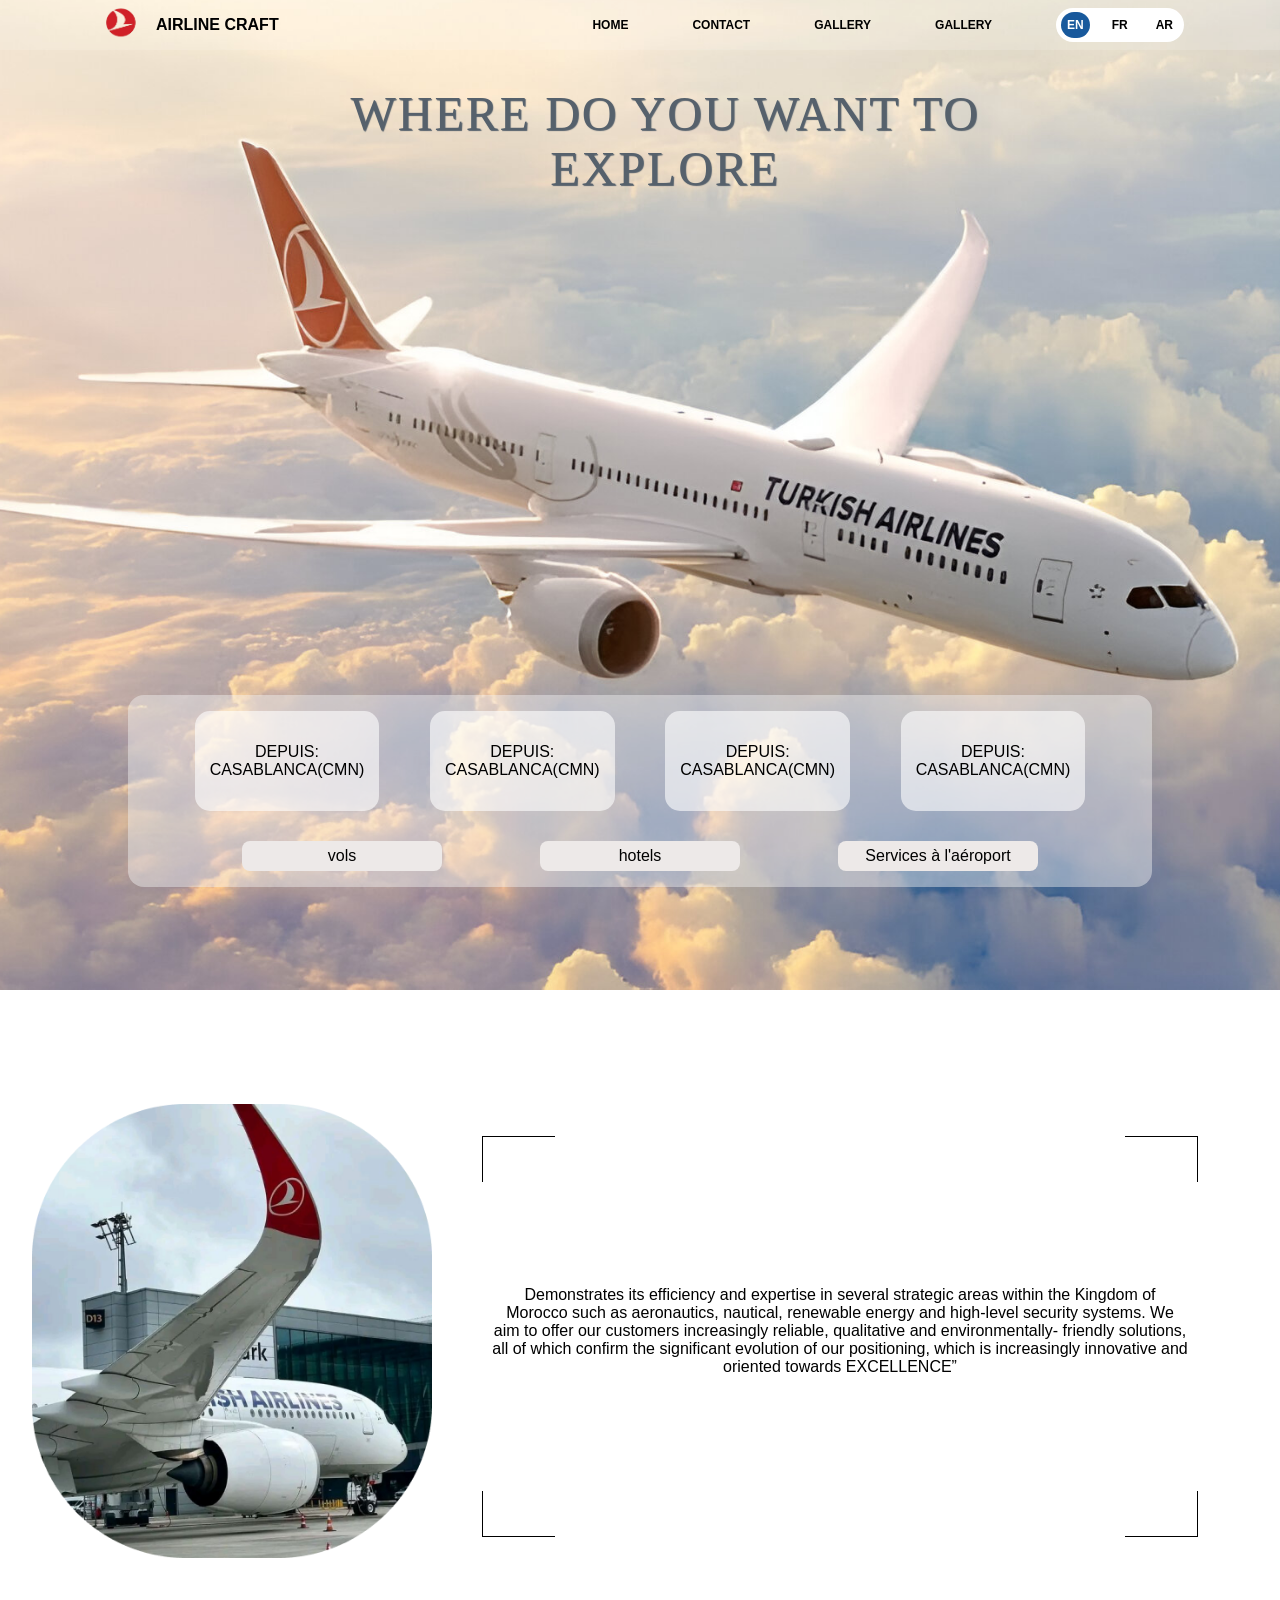
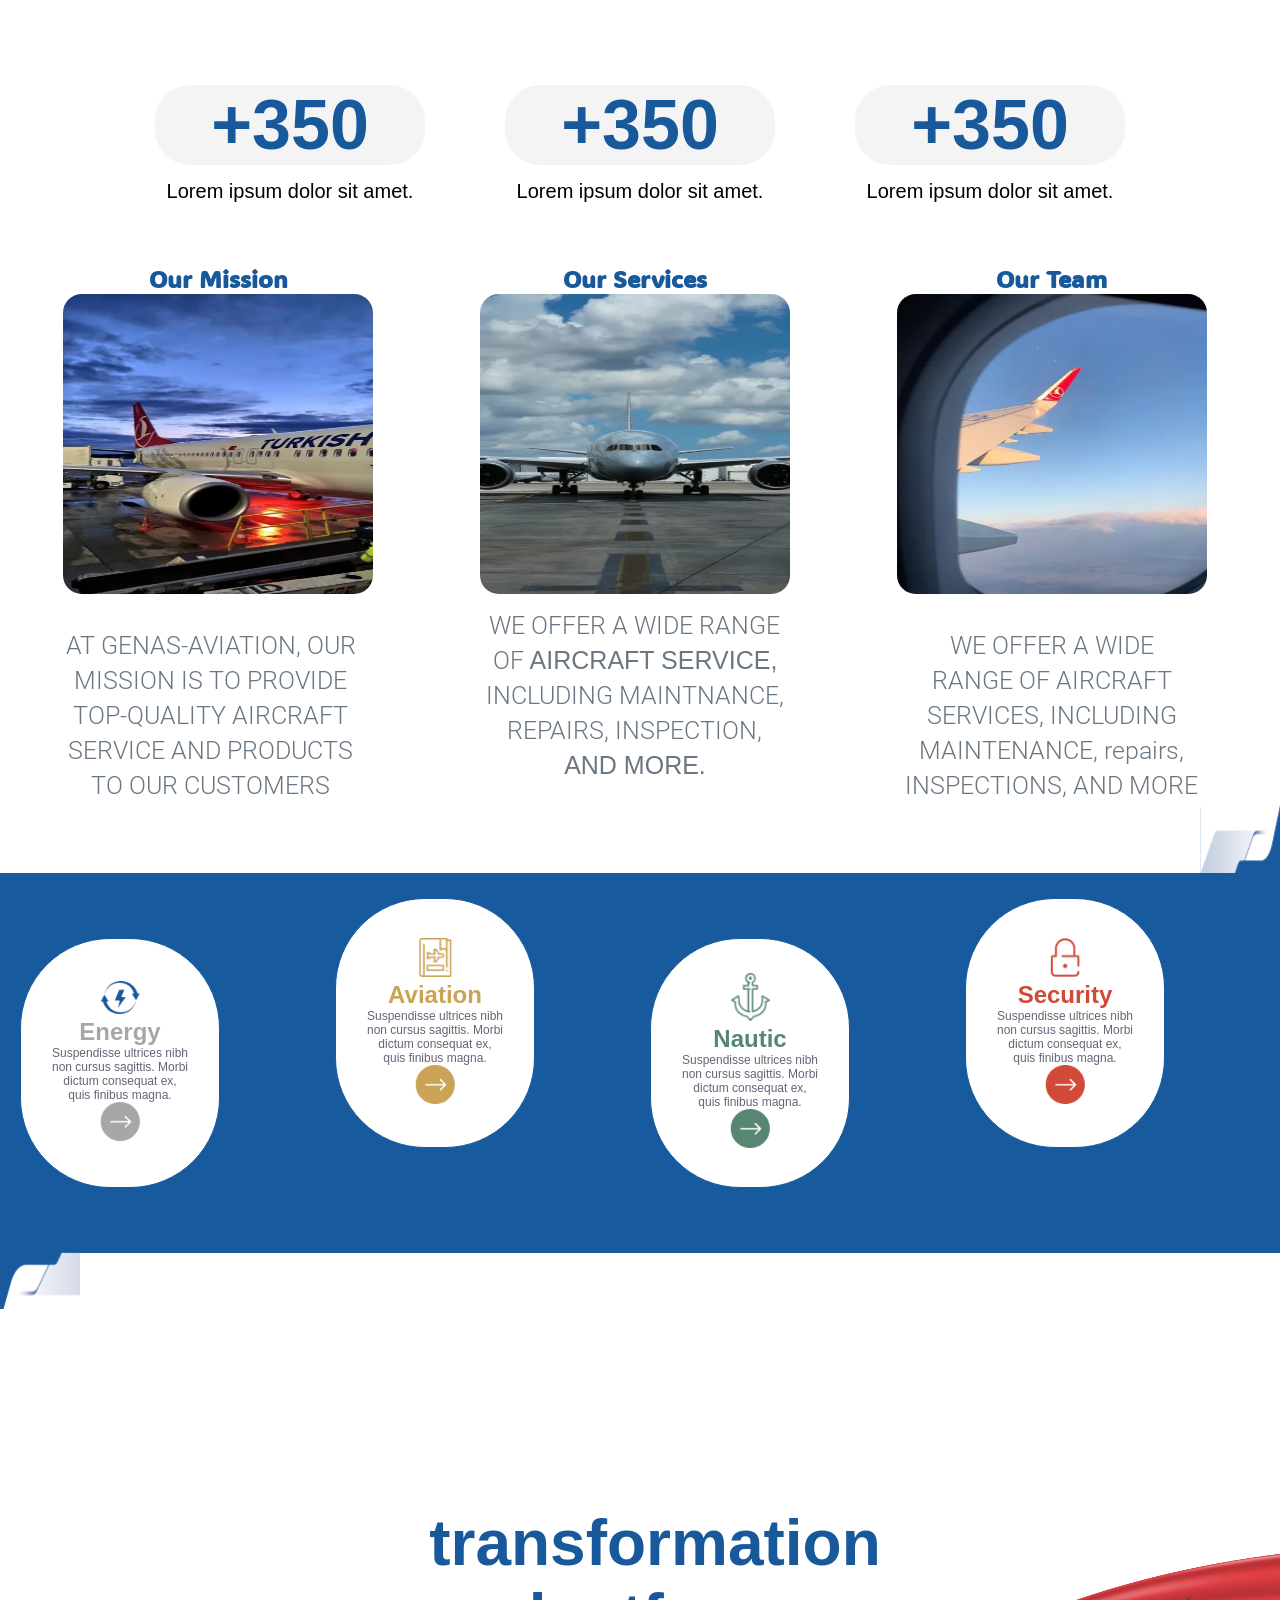
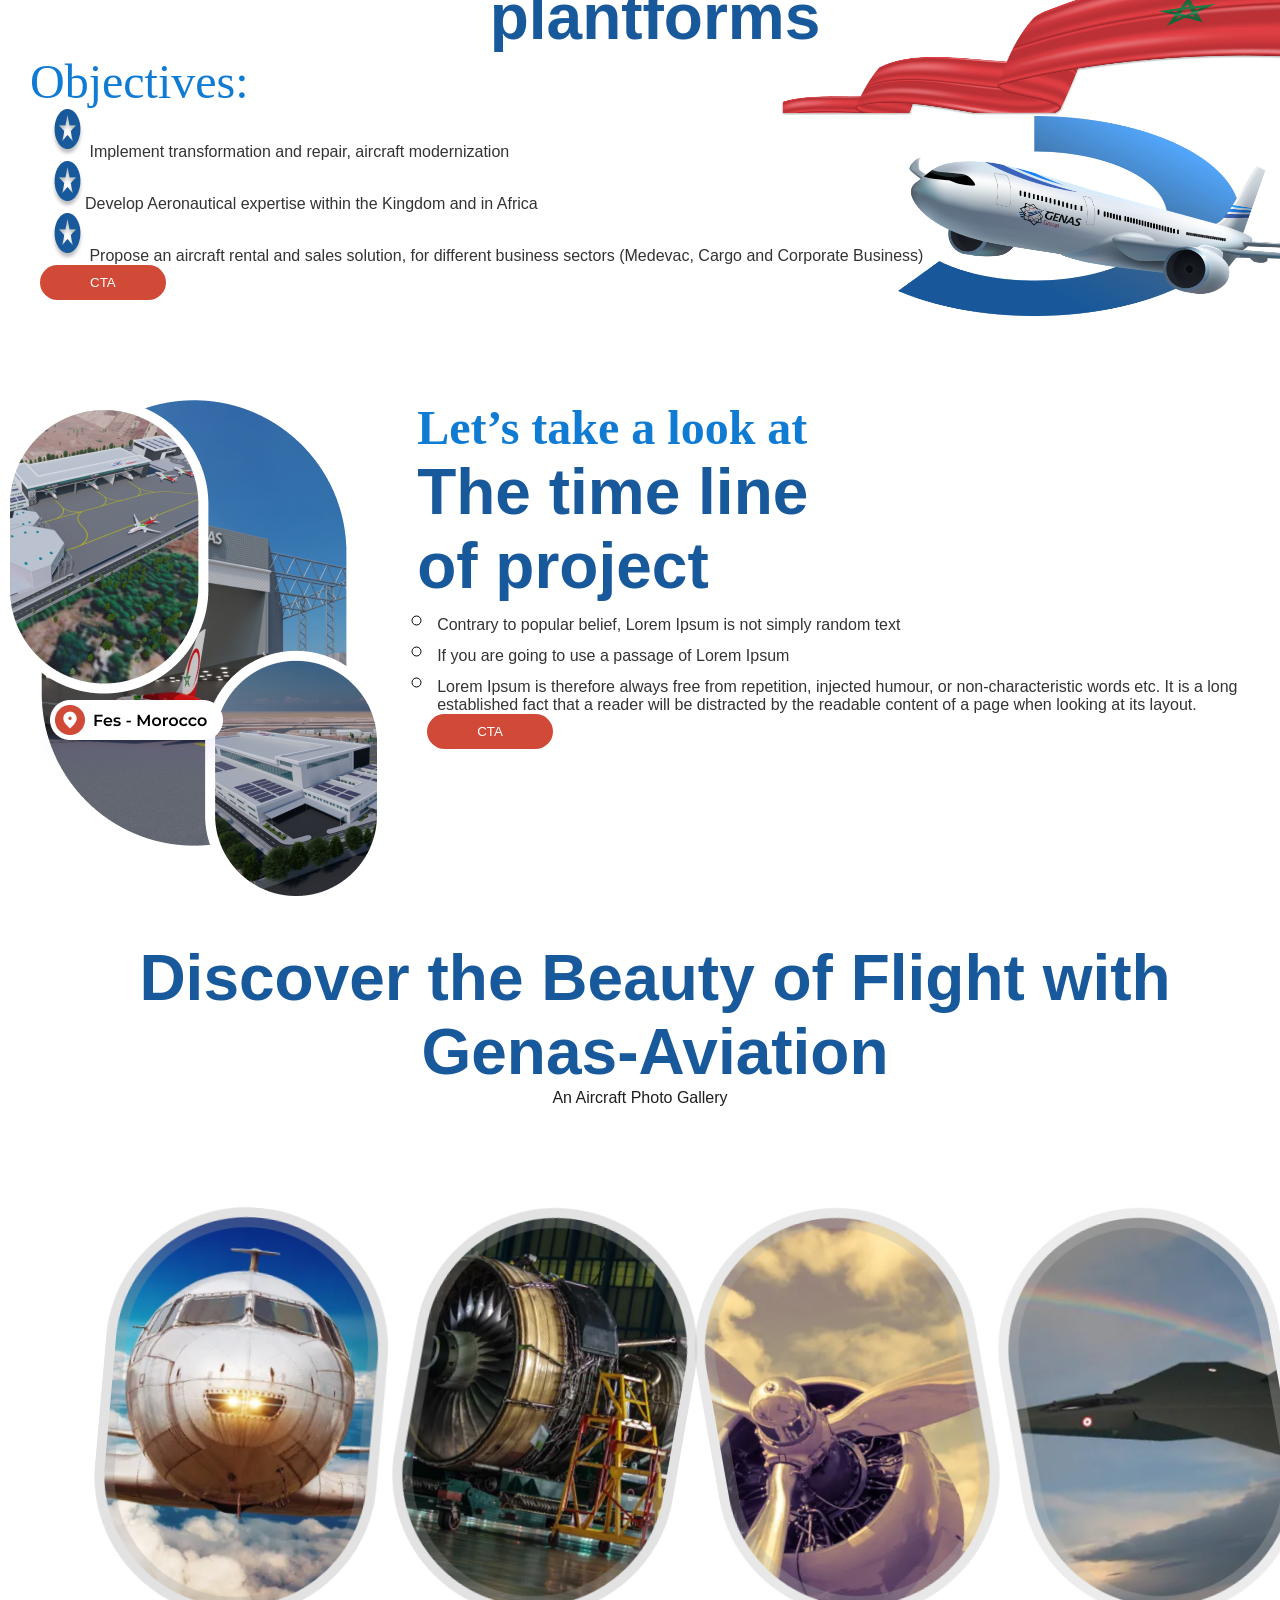
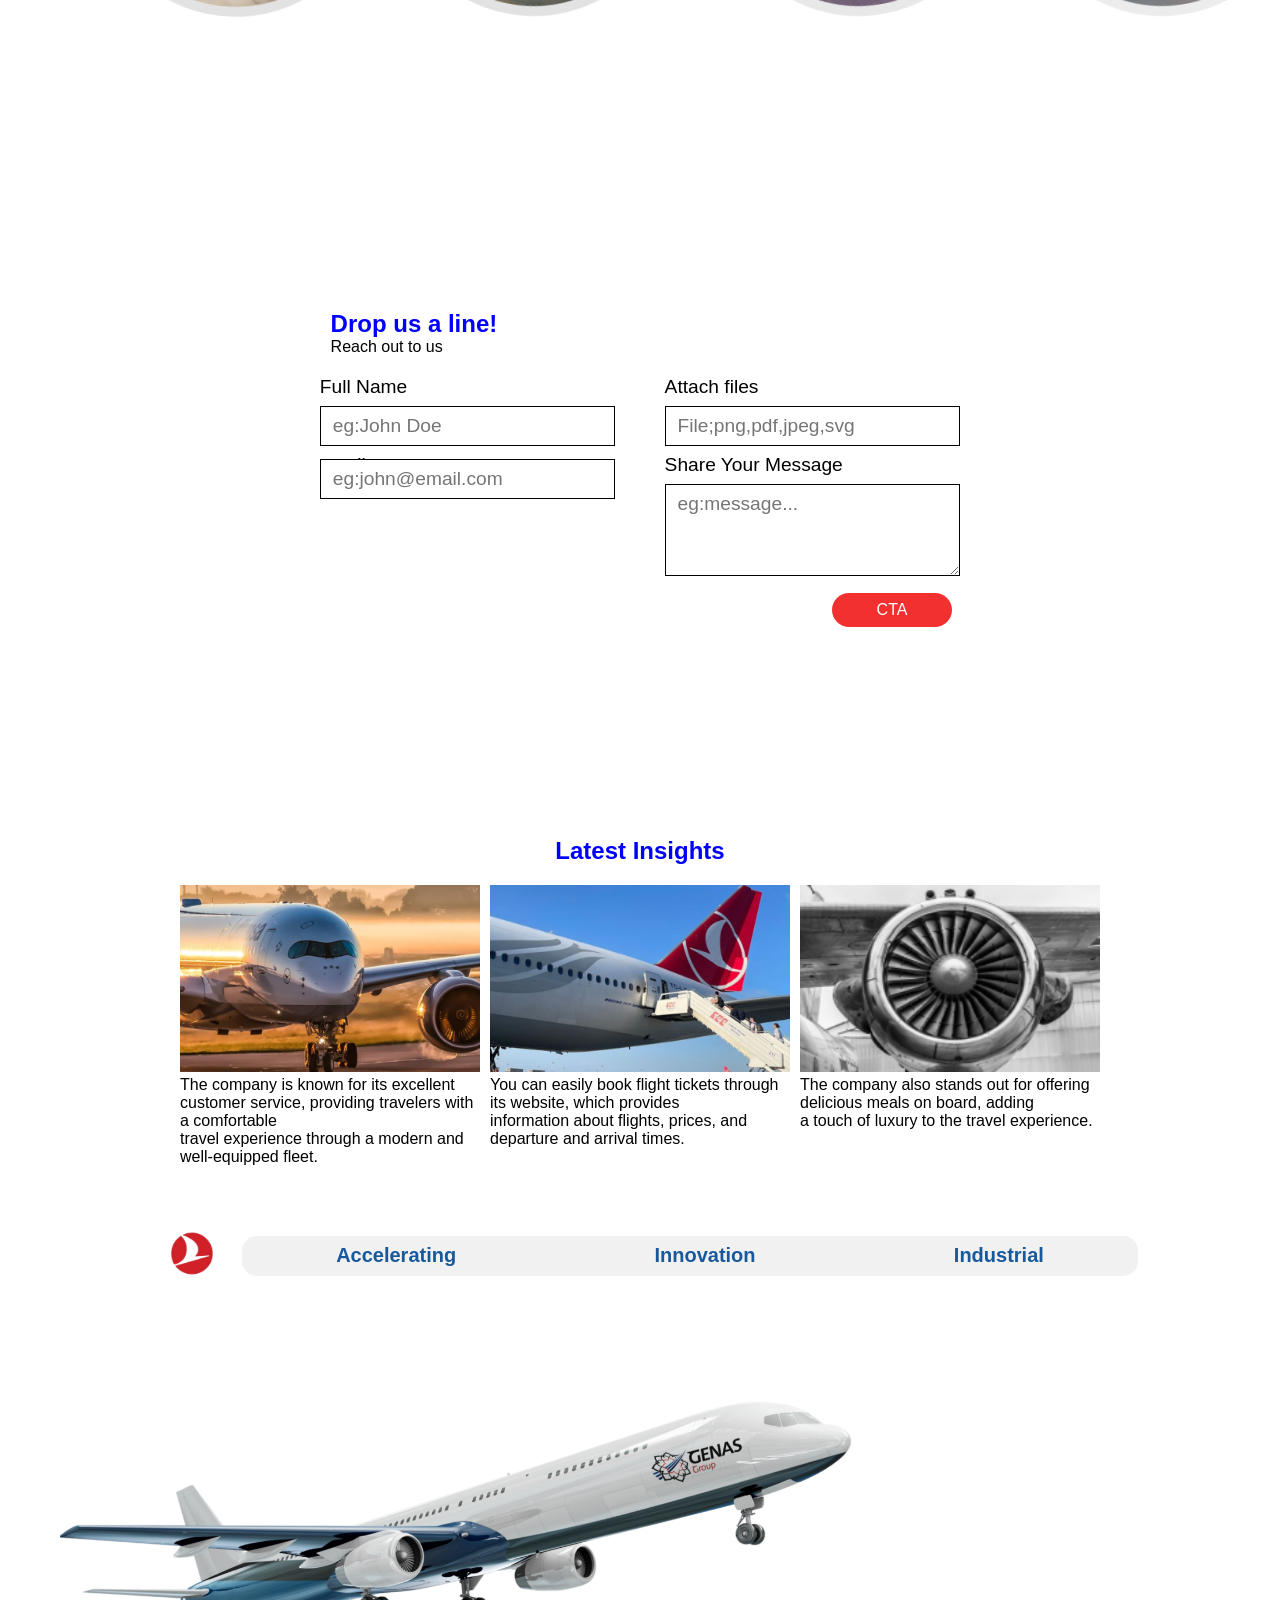
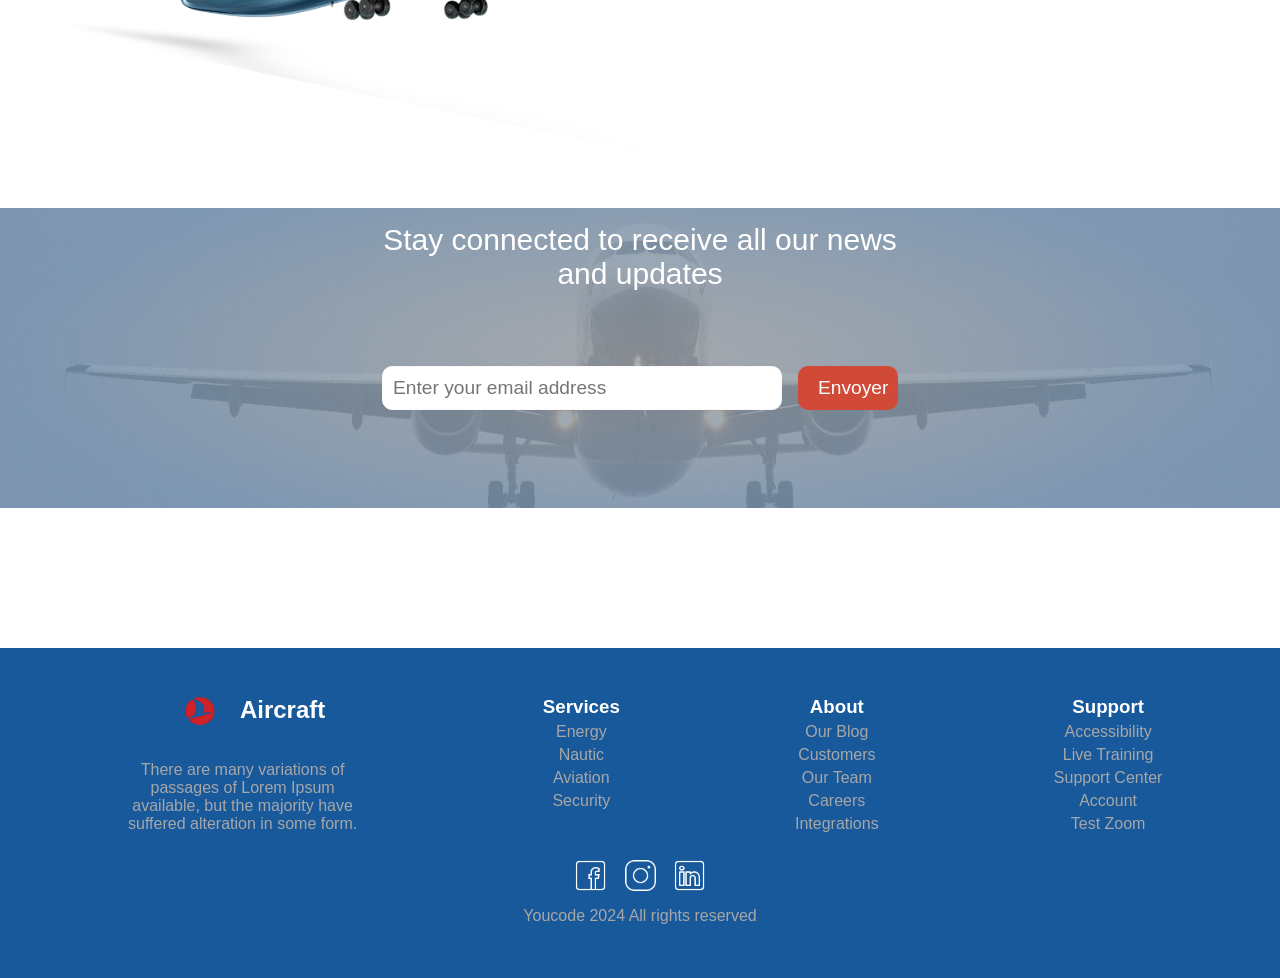
<file: index.html>
<!DOCTYPE html>
<html lang="en">
    <head>
        <meta charset="UTF-8" />
        <meta name="viewport" content="width=device-width, initial-scale=1.0" />
        <title>AirLine Craft</title>
        <link rel="stylesheet" href="./styles.css">

        <link rel="stylesheet" href="https://cdnjs.cloudflare.com/ajax/libs/font-awesome/6.6.0/css/all.min.css" integrity="sha512-Kc323vGBEqzTmouAECnVceyQqyqdsSiqLQISBL29aUW4U/M7pSPA/gEUZQqv1cwx4OnYxTxve5UMg5GT6L4JJg==" crossorigin="anonymous" referrerpolicy="no-referrer" />
        <link rel="icon" href="./img/logo-removebg-preview (1).png"">

    </head>
<body style="position: relative;">
     <!--------------------------- yassine start ------------------------ -->

<nav class="mainNav">
    <div class="logoContainer">
        <img class="logo"  src="./logo.png" alt="">
        <p style="font-weight: 700;">AIRLINE  CRAFT</p>
    </div>
    <div class="navText">
        <strong class="navClick">HOME</strong>
        <strong class="navClick">CONTACT</strong>
        <strong class="navClick">GALLERY</strong>
        <strong class="navClick">GALLERY</strong>
        <div class="translate">
            <p class="eng">EN</p>
            <p class="fr">FR</p>
            <p class="fr">AR</p>
        </div>
    </div>
    <div class="burgger">
        <i class="fa-solid fa-bars"></i>
    </div>
 </nav>

    <div class="navContainer">

        <img style="width: 100vw;
        height: 120vh;
        object-fit: cover;" src="./img/hero.jpeg" alt="">
    </div>
 
    <p class="exploreP">WHERE DO YOU 
         WANT TO <br>
     EXPLORE 
 
<div class="reservationHome">
    <div class="reservationHomeContainer">
        <div class="reservationHC">
            <p>DEPUIS:</p>
            <p> CASABLANCA(CMN)</p>
        </div>
        <div class="reservationHC">
            <p>DEPUIS:</p>
            <p> CASABLANCA(CMN)</p>
        </div>
        <div class="reservationHC">
            <p>DEPUIS:</p>
            <p> CASABLANCA(CMN)</p>
        </div>
        <div class="reservationHC">
            <p>DEPUIS:</p>
            <p> CASABLANCA(CMN)</p>
        </div>
    </div>
    <div class="reserCn">
        <div class="reserCn1">

            <div class="reservCV">
                vols
            </div>
            <div class="reservCV">
            hotels
        </div>
        <div class="reservCV">
            Services à l'aéroport
        </div>
    </div>
    <img class="reserCnimg" src="./img/téléchargement (17) 2.png" alt="">
    </div>
</div>

<div  class="demon" >
    
    <img style="width: 400px;" src="./img/Turkish airlines.png" alt="">
    <div class="ju element">
        <div class="top-border"></div>
            <div class="bottom-border"></div>
            <p>Demonstrates its efficiency and expertise in several strategic areas within the Kingdom of Morocco such as aeronautics, nautical, renewable energy and high-level security systems.

            We aim to offer our customers increasingly reliable, qualitative and environmentally- friendly solutions, all of which confirm the significant evolution of our positioning, which is increasingly innovative and oriented towards EXCELLENCE”</p>
    </div>
</div>
<div class="textContainer0">

    <div class="textContainer">
        <p class="p1">
            +350
        </p>
        <div class="p2">
            Lorem ipsum dolor sit amet.
        </div>
    </div>
    <div class="textContainer">
        <p class="p1">
            +350
        </p>
        <div class="p2">
            Lorem ipsum dolor sit amet.
        </div>
    </div>
    <div class="textContainer">
        <p class="p1">
            +350
        </p>
        <div class="p2">
            Lorem ipsum dolor sit amet.
        </div>
    </div>

</div>
  <!------------------- yassine end ------------------>
      <!--     ------------------------------debut : boukadia------------------------------         -->

      <section class="service-body">
        <section class="service-energie-aviation">
          <div class="cadre1">
            <img src="./img/cadre1.svg" alt="" />
          </div>
          <div class="service">
            <div class="energy">
              <img class="energy-logo" src="./img/energie-logo.png" alt="" />
              <h2 class="service-title">Energy</h2>
              <p class="energy-descri">
                Suspendisse ultrices nibh <br />
                non cursus sagittis. Morbi <br />
                dictum consequat ex, <br />
                quis finibus magna.
              </p>
              <div>
                <img src="./img/gree.png" alt="" />
              </div>
            </div>
            <div class="aviation">
              <img class="aviation-logo" src="./img/aviation-logo.png" alt="" />
              <h2 class="service-title">Aviation</h2>
              <p class="aviation-descri">
                Suspendisse ultrices nibh <br />
                non cursus sagittis. Morbi <br />
                dictum consequat ex, <br />
                quis finibus magna.
              </p>
              <div>
                <img src="./img/jaune.png" alt="" />
              </div>
            </div>
            <div class="nautic">
              <img class="nautic-logo" src="./img/nutic-logo.png" alt="" />
              <h2 class="service-title">Nautic</h2>
              <p class="nautic-descri">
                Suspendisse ultrices nibh <br />
                non cursus sagittis. Morbi <br />
                dictum consequat ex, <br />
                quis finibus magna.
              </p>
              <div>
                <img src="./img/vert.png" alt="" />
              </div>
            </div>
            <div class="security">
              <img class="security-logo" src="./img/security-logo.png" alt="" />
              <h2 class="service-title">Security</h2>
              <p class="security-descri">
                Suspendisse ultrices nibh <br />
                non cursus sagittis. Morbi <br />
                dictum consequat ex, <br />
                quis finibus magna.
              </p>
              <div>
                <img src="./img/red.png" alt="" />
              </div>
            </div>
          </div>
          <div class="cadre2">
            <img src="./img/cadre2.svg" alt="" />
          </div>
        </section>
        <section class="aventage">
          <div class="our-mission">
            <div>
              <h2>Our Mission</h2>
              <img src="./img/1.webp" alt="" />
            </div>
            <p class="mission-descri">
              AT GENAS-AVIATION, OUR <br />
              MISSION IS TO PROVIDE <br />TOP-QUALITY AIRCRAFT <br />
              SERVICE AND PRODUCTS <br />
              TO OUR CUSTOMERS
            </p>
          </div>
  
          <div class="our-service">
            <p class="service-descri">
              WE OFFER A WIDE RANGE OF <span>AIRCRAFT SERVICE,</span>
              <br />INCLUDING MAINTNANCE,<br />
              REPAIRS, INSPECTION, <br /><span>AND MORE.</span>
            </p>
            <div>
              <h2>Our Services</h2>
              <img src="./img/2.webp" alt="" />
            </div>
          </div>
  
          <div class="our-team">
            <div>
              <h2>Our Team</h2>
              <img src="./img/3.webp" alt="" />
            </div>
            <p class="team-descri">
              WE OFFER A WIDE <br />
              RANGE OF AIRCRAFT <br />
              SERVICES, INCLUDING <br />
              MAINTENANCE, repairs,<br />
              INSPECTIONS, AND MORE
            </p>
          </div>
        </section>
      </section>
  
      <!-- ----------------------------------Fin: boukadia----------------------------------------------------- -->
         <!-- start hamza -->
    <div class="certer">
        <div class="center1">
            <div class="avion" >
                <img class="avion" src="./img/avoin.png" alt="avion">
                <img class="logomaroc" src="./img/logomoroco.png" alt="logo maroc">
                <img class="logo12" src="./img/logoz-index-1.png" alt="logo">
    
            </div>
    
            <div class="text">
           <h1 class="titel1">transformation <br> plantforms</h1>
       
       <p class="text2">Objectives:</p> 
       <div class="servse">
        <p ><img src="./img/icon.png" alt="ss"> Implement transformation and repair, aircraft modernization</p>
        <p> <img src="./img/icon.png" alt="ss">Develop Aeronautical expertise within the Kingdom and in Africa</p>
        <p> <img src="./img/icon.png" alt="ss"> Propose an aircraft rental and sales solution, for different
               business sectors (Medevac, Cargo and Corporate Business)</p>
       </div>
       <button class="buttonh">CTA</button>
    
    </div>
       </div>
       </div>
    
    
       <div class="center2">
        <img class="image1" src="./img/image1.png" alt="image1">
        <img  class="image2"src="./img/image mob.png" alt="image2">
        <img class="image3" src="./img/hamza3.png" alt="image3">
        <img  class="image4" src="./img/image4.png" alt="image4">
       </div>
    
      
       <div class="canter3" >
        <div class="center5">
            <img class="image5" src="./img/imagepc.png" alt="image1">
            <img  class="image6"src="./img/image2pc.png" alt="image2">
            <img class="image7" src="./img/hamza3pc.png" alt="image3">
            <img  class="image8" src="./img/image4pc.png" alt="image4">
    </div>
            <div class="centerh">
                <h4 class="text2"> Let’s take a look at</h4>
                <h2 class="titel3">The time line <br> of project</h2>
                <ul class="servse">
                    <li>Contrary to popular belief, Lorem Ipsum is not simply random text</li>
                    <li>If you are going to use a passage of Lorem Ipsum</li>
                    <li>Lorem Ipsum is therefore always free from repetition, injected humour, or non-characteristic words etc.
                    It is a long established fact that a reader will be distracted by the readable content of a page when looking at its layout.       
                </li>
                </ul> 
                <button class="buttonh">CTA</button>
            </div>
       
          
        </div>
          <div class="gal"> 
        <div class="sd">
            <h2 class="titel1">Discover the Beauty of Flight with <br> Genas-Aviation</h2>
        <p class="text3">An Aircraft Photo Gallery</p>
        </div >
    <div class="galory">
        
           
                <img class="gal1" src="./img/galoru1.png" alt="gal1">
                <img class="gal2" src="./img/galoey2.png" alt="gal2">
                <img  class="gal3" src="./img/galory3.png" alt="gal3">
                <img class="gal4" src="./img/galory4.png" alt="gal4">
           
    
        </div>
         </div>
      
        <!-- end parti hamza -->
<!-- start zakaria -->
    <section class="contact">
        <form>
            <div class="title">

                <h2 class="h2-and-title">Drop us a line!</h2>
                <p class="ppp">Reach out to us</p>
            </div>
            <div class="inputs">

                <div class="name-and-eamil">
                    <label for="name">Full Name</label>
                    <input id="name" type="text" placeholder="eg:John Doe">
                    <label  for="email">email</label>
                    <input id="email" type="email" placeholder="eg:john@email.com">
                </div>
    
                <div class="attach-and-message">
                    <label >Attach files</label>
                    <label class="file" for="file">File;png,pdf,jpeg,svg</label>
                    <input id="file" type="file" style="display: none; border: 1px solid rgb(6, 6, 6) ;">
                    <label for="message">Share Your Message</label>
                    <textarea  id="message" rows="20" placeholder="eg:message... "></textarea>
                </div>
            </div>
            <div class="btn">

                <button>CTA</button>
            </div>
            
        </form>
    </section>
    <section class="section2">
        <div class="h22-and-title">   
           <h2 class="h222-and-title">Latest Insights</h2>
           </div>
        <div class="div3">
            <div class="div3-1">
                <img class="IMAG" src="./img/IMAG3projet3.png" alt="">
                <p class="para1">The company is known for its excellent customer service, providing travelers with a comfortable  <br>travel experience through a modern and well-equipped fleet.</p>
            </div>
            <div class="div3-1" id="div3-1">
                <img class="IMAG" src="./img/IMAG2projet3.png" alt="">
                <p class="para1">You can easily book flight tickets through its website, which provides <br> information about flights, prices, and departure and arrival times.</p>
            </div>
            <div class="div3-1">
                <img class="IMAG" src="./img/IMAG5projet3.png" alt="">
                <p class="para1">The company also stands out for offering delicious meals on board, adding <br> a touch of luxury to the travel experience.</p>

            </div>


        </div>
        </div>
        
    </section>
    <!-- end zakaria -->
     <!-- start meryam  -->
         <!--meryam--> 
    <header>
        <section class="Mlogo"> 
            <div class="logos">
                <img src="./img/Turkish_Airlines_Reservations_Phone_Number_+1855-653-0624-removebg-preview.png" alt="Turkish Airlines Logo">
            </div>
            <div class="nav">
                <p>Accelerating</p>
                <p>Innovation</p>
                <p>Industrial</p>
            </div>
        </section>
        <div class="av">
            <img src="./img/plaane 1 1.png" alt="av">
        </div>
    </header>
    <main>
        <section class="Mrechercher">
                <p>Stay connected to receive all our news and updates</p>
                <div class="gmail">
                    <input type="email" id="email" required placeholder="Enter your email address">
                    <input class="gmail2" type="submit" value="Envoyer">
                </div>
        </section>
    </main>
    <footer>
        <section class="liste">
            <div class="Mdiscription">

                <div class="Mdi">
                <img src="./img/Turkish_Airlines_Reservations_Phone_Number_+1855-653-0624-removebg-preview.png" alt="Turkish Airlines Logo">

                <h2>Aircraft</h2>
            </div>
                   <p>There are many variations of passages of Lorem Ipsum available, but the majority have suffered alteration in some form.</p>
                </div>
            <div class="MServices">
                <h3>Services</h3>
                <p>Energy</p>
                <p>Nautic</p>
                <p>Aviation</p>
                <p>Security</p>
            </div>
            <div class="MAbout">
                <h3>About</h3>
                <p>Our Blog</p>
                <p>Customers</p>
                <p>Our Team</p>
                <p>Careers</p>
                <p>Integrations</p>
            </div>
            <div class="MSupport">
                <h3>Support</h3>
                <p>Accessibility</p>
                <p>Live Training</p>
                <p>Support Center</p>
                <p>Account</p>
                <p>Test Zoom</p>
            </div>
        </section>
        <section>
            <div class="Mrésaux">
                <img src="./img/icons8-facebook-50.png" alt="Facebook">
                <img src="./img/icons8-instagram-50 (1).png" alt="Instagram">
                <img src="./img/icons8-linkedin-50.png" alt="LinkedIn">
                <p>Youcode 2024 All rights reserved</p>
            </div>
        </section>
    </footer>
    <!--meryam end --> 
</html>
</file>
<file: styles.css>
/* yassine start */
* {
  -webkit-box-sizing: border-box;
  -moz-box-sizing: border-box;
  box-sizing: border-box;
}
html {
  scroll-behavior: smooth;
}
body {
  font-family:Arial, Helvetica, sans-serif;
}
a {
  text-decoration: none;
}
ul {
  list-style: none;
  margin: 0;
  padding: 0;
}
body{
   margin: 0;
   font-family:system-ui, -apple-system, BlinkMacSystemFont, 'Segoe UI', Roboto, Oxygen, Ubuntu, Cantarell, 'Open Sans', 'Helvetica Neue', sans-serif;
}
.logo{
  width: 60px;
  height: 44px;
}
.navContainer{
  display: flex;
   gap: 2rem; 
  font-family: monospace;
  font-size: 15px;
  display: flex;
   justify-content: center;
   align-items: center;
   width: 100%; 
   height: 100%;
   
}
.logoContainer{
  display: flex;
  justify-content: center;
  align-items: center;
}
nav{
  display: flex;
  justify-content: space-between;
  padding: 1rem 6rem;
  background-color: transparent;
  position: fixed;
  right: 0;
  left: 0;
  align-items: center;
  height: 50px;
  background-color: #ffffff26;
}
.navText{
  gap: 4rem;
  display: flex;
  justify-content: center;
  align-items: center;
  font-size: 12px;
}
.translate{
  gap: 1rem;
  background-color: white;
  border-radius: 40px;
  padding: 0px 5px;
  height: 34px;
  display: flex;
  justify-content: center;
  align-items: center;
  color: white;
}
.eng{
  padding: 6px;
   background-color: #18599C;
   border-radius: 14px;
   font-weight: 700;
}
.fr{
  padding: 6px;
  background-color: white;
  border-radius: 14px;
  color: black;
  font-weight: 700;
}
.exploreP{
  position: absolute;
  top: 20%;
  font-size: 3rem;
  left: 100px;
  font-family: monospace;
  text-align: center;
  margin: auto;
  top: 300px;
  left: 50%;
  transform: translate(-46%, -195%);
  font-family: auto;
  color: #56616c;
  text-shadow: 1px 1px 1px #56616c;
  letter-spacing: 2px;
}
.reservationHome{
  display: flex;
  flex-direction: column;
  /* flex-direction: column; */
  gap: 30px;
  padding: 1rem;
  width: 80%;
  margin: auto;
  background-color: #f6f6f66e;
  position: relative;
  top: -205px;
  border-radius: 1rem;
}
.reservationHomeContainer{
  display: flex;
   justify-content: space-evenly;
}
.reservationHC{
  padding: 8px 15px;
   background-color: #ffffff99;
   border-radius: 15px;

   height: 100px;
   display: flex;
   justify-content: center;
   align-items: center;
   flex-direction: column;
}
.navClick{
    cursor: pointer;
}
.reserCn{
  display: flex;
  justify-content: space-around;
}

.reservCV{
  width: 200px;
  text-align: center;
  background-color: #ede9e8;
  border-radius: 8px;
  height: 30px;
  text-align: center;
  display: flex;
  justify-content: center;
  align-items: center;

}
.ju{
  height: 300px;
   text-align: center;
   display: flex;
   justify-content: center;
   align-items: center;
}

/* element  */
.element {

  margin: 50px;
  position: relative;
  padding: 10px;
}
.top-border,
.bottom-border {
  position: absolute;
  display: flex;
  justify-content: space-between;
  width: 100%;
  height: 30%;
  left: 0;
}
.top-border {
  top: -45px;
}
.bottom-border {
  bottom: -100px;
}
.top-border:after,
.top-border:before,
.bottom-border:after,
.bottom-border:before {
  content: '';
  width: 10%;
  height: 50%;
}
.top-border:after,
.top-border:before {
  border-top: 1px solid black;
}
.bottom-border:after,
.bottom-border:before {
  border-bottom: 1px solid black;
}
.top-border:before,
.bottom-border:before {
  border-left: 1px solid black;
}
.top-border:after,
.bottom-border:after {
  border-right: 1px solid black;
}
.textContainer0{
   display: flex;
  justify-content: center;
  gap: 50px;
  margin: 5rem 0;
}
.textContainer{
  width: 300px;
  text-align: center;
}
.textContainer{
  width: 300px;
  text-align: center;
 }
.p1{
  font-size: 70px;
  font-weight: bold;
  color: #18599c;
  background-color: #f4f4f4;
    border-radius: 35px;
  margin: 15px;
}
.p2{
  font-size: 20px;
} 
.burgger{
  display: none;
  font-size: 1.5rem;
  cursor: pointer;
}
.reserCnimg{
  display: none;
}
.reserCn1{
  display: flex;
    justify-content: space-evenly;
    width: 100%;
}
.demon{
  align-items: center;
  display: flex;
    padding: 2rem; 
    margin-top: -20px;

}
 
@media (max-width: 1258px) {
  .exploreP{
    top: 440px;
  }
  .reservationHome{
    width: 90%;
  }
}
@media (max-width: 940px) {
  .navText{
    display: none;
  }
  .mainNav{
    padding: 1rem 1rem;
  }
  .burgger{
    display: block;
  }

}

@media (max-width: 817px) {
  .reservationHC{
    padding: 8px 5px;
 
  }
 .exploreP{

  top: 313px !important;
  font-size: 1.7rem !important;
    
 }
 .reservationHome{
  height: 60vh;
   padding: 8px 4px;
   top: -522px;
 }
 .reservationHomeContainer{
  display: flex;
  flex-wrap: wrap;
  width: 400px;
  justify-content: center;
  align-items: center;
  text-align: center;
  margin: 0 auto;
  gap: 15px;
 }
 .reserCn{
  display: flex;
    justify-content: center;
    gap: 25px;
    margin: 0 auto;
 }
 .reserCn1{
  display: flex;
  justify-content: center;
  flex-direction: column;
  gap: 25px;
  margin: 0 auto;
  
 }
 .reserCnimg{
  display: block;
  width: 80px;
 }
 .demon{
  margin-top: -500px;
   flex-direction: column;
   justify-content: center;
   align-items: center;
 }
 .demon img{
  width: 350px !important;
  margin-bottom: 23px;
 }
 .textContainer0{
  display: none;
 }
 .navContainer img{
  height: 100vh !important;
  
 }

}
@media (max-width: 750px) {
  .exploreP{
    top: 310px !important;  
  }
  .reservationHomeContainer{
    width: 100%;
  }
  }
/* yassine end */
/* ------------------------------------------DEBUT/ boukadia------------------------------------- */
@font-face {
  font-family: Roboto-Light;
  src: url(./font/Roboto-Light.ttf);
}
@font-face {
  font-family: ADLaMDisplay-Regular;
  src: url(./font/ADLaMDisplay-Regular.ttf);
}

.our-mission img, .our-team img, .our-service img{
  width: 204px;
  height: 150px;
  border-radius: 18.78px;
}

.our-mission{
  display: flex;
  justify-content: space-between;
}

.our-service .service-descri{
  text-align: center;
  margin: 70px 0px 0px 0px;
}
.our-service{
  margin-top: 9px;
  display: flex;
  justify-content: space-between;
}
.our-team{
  margin-top: 9px;
  display: flex;
  justify-content: space-between;
  
}
.our-mission h2, .our-service h2, .our-team h2{
  color: #18599C;
  text-align: center;
}
.aventage{
  margin: -30px 10px 0px 10px;
  margin-top: -30px;
}
.our-mission .mission-descri{
  margin-top: 65px;
  margin-right: 15px;
  text-align: center;

}
.our-team .team-descri{
  margin-top: 70px;
  text-align: center;

}

.our-service h2, .our-mission h2, .our-team h2{
  font-family: ADLaMDisplay-Regular ;
}
.mission-descri, .service-descri, .team-descri{
  
font-family: Roboto-Light;
color: #6A7783;
font-size:13px;
line-height: 23px;

}

.service h2{
margin: 0px;

}
.energy h2{
  color: #A7A7A7;

}
.aviation h2{
  color: #CAA356;
}
.security h2{
  color: #D14A37;
}
.nautic h2{
  color: #578672;
}
.aviation-descri,.energy-descri,.nautic-descri,.security-descri{
 font-size: 12px;
 color: #fff;
}

.service{
display: grid;
background-color: #185A9E;
grid-template-columns: auto auto;
}
.cadre2 img{
  width: 80px;
}
.cadre2{
position: relative;
left: 0px;
top: -1px;
}
.cadre1 img{
  top: 1px;
  width: 80px;
  position: absolute;
  right: 0px;
}
.cadre1{
  position: relative;
height: 70px;

}
.aviation img,.energy img,.nautic img,.security img{
width: 40px;
}

.energy, .security, .aviation, .nautic{
text-align: center;
}
.energy-logo, .aviation-logo, .security-logo, .nautic-logo{
  display: none;

}


@media screen and (min-width: 1000px) { 
  .service-body{
    display: flex;
    flex-direction: column-reverse;
  }
 .service{
  grid-template-columns: auto auto auto auto;
  grid-template-rows: auto auto auto;
  height: 380px;
  align-content: center;
 }
 .energy-logo, .aviation-logo, .security-logo, .nautic-logo{
  display: inline;

}
 .service .energy{
  
  align-content: center;
  width:200px;
  height: 250px;
  background-color: #fff;
  border: 1px solid #185A9E ;
  border-radius: 90px;
  margin-left: 20px;
 }
 .service .aviation{
  
  align-content: center;
  width:200px;
  height: 250px;
  background-color: #fff;
  border: 1px solid #185A9E ;
  border-radius: 90px;
  margin-top: -40px;
 }
 .service .nautic{
  
  align-content: center;
  width:200px;
  height: 250px;
  background-color: #fff;
  border: 1px solid #185A9E ;
  border-radius: 90px;
 
 }
 .service .security{
  align-content: center;
  width:200px;
  height: 250px;
  background-color: #fff;
  border: 1px solid #185A9E ;
  border-radius: 90px;
  margin-top: -40px;
 }
.energy .energy-descri, .aviation .aviation-descri, .nautic .nautic-descri, .security .security-descri{
  color: #0305229d;
 }
 
.our-service{
  margin: 10px 10px 20px 10px;
  display: flex;
  flex-direction: column-reverse;
  justify-content: center;
  align-content: center;
  width: 310px;
  gap: 0px 30px;

}
.our-team{
  margin: 10px 20px 0px 10px;
  display: flex;
  flex-direction: column;
  justify-content: space-between;
  width: 310px;

}
.our-mission{
  margin: 10px 10px 0px 10px;
  display: flex;
  flex-direction: column;
  justify-content: space-between;
  width: 310px;

}

.our-mission img, .our-team img, .our-service img{
  
  width: 310px;
  height: 300px;
  border-radius: 18.78px;
  margin-bottom: -60px;
}
.mission-descri, .service-descri, .team-descri{
  
  font-family: Roboto-Light;
  color: #6A7783;
  font-size:25px;
  line-height: 35px;
  
  }
   .our-mission .mission-descri{
    margin-top: 0px;
    margin-right: 15px;
    text-align: center;
  
  } 
  .our-team .team-descri{
    margin-top: 70px;
    text-align: center;
  
  } 

 .aventage{
  display: flex;
  justify-content: space-around;

 } 
}
/* ------------------------------------------FIN  BOUKADIA------------------------------------------------ */
  /* css for serves hamza */
  body{
    margin: 0;
    font-family: monospace;
 }


 
    .titel1{
    color: #18599C ;
    margin-left:30px;
    margin-top: 12rem;
    text-align: center;
    
    }
    .titel3{
        color: #18599C ;
    margin-left:30px;




    }
    .text2{
        color: #107bd3;
    font-family: Georgia, 'Times New Roman', Times, serif;
        font-size: 1rem;
        margin-left:30px;
     
    }
    .center2{
        display: flex;
        position: relative;
    
    }
    .image1{
        position: absolute;
        
        z-index: 1;
       
       
       
    }
    .image2{
        position: absolute;
       top: 50px;
       left: 100px;
        
       
    }
    .image3{
        position: absolute;
         right: 0;
         top: 240px;

    }
    .image4{
        position: absolute;
        top: 270px;
       
        
    }
.canter3{
   
   
    margin-top: 420px;
}

.servse {
    list-style-type:circle ;
    padding-left: 20px;
    font-family: Arial, sans-serif; 
    font-size: 18px; 
    color: #333; 
    margin-left:30px;
    text-decoration: none;
}


.servse li {
    
    text-decoration: none;

}

.servse li::marker {
   
    color: #000000; 
    font-size:  30px
}



@keyframes appear{
    
from{
    opacity: 0;
  transform: translateX(-100px);
}
to {
    opacity: 1;
    transform: translateX(0px);
    
}



}

.image1,.image2,.image3,.image4
{
    animation: apper linear;
    animation-timeline: view();
    animation-range: entry 30% cover 40%   ;
}

.buttonh{
background-color:  #D14A37;
padding: 5px 20px 5px 20px;
border-radius: 54px;
color: white;
border: none;
margin-left: 330px;
}

.avion{
display: none;
}
.center5{
    display: none;
}
.gal{
    display: none;
}

@media (min-width: 480px){
    .avion{
        display:inline;
       

         }
  
    .center2{
        display: none;
        position: relative;
    }
    .gal{
        display:inline;
    } 
      
.canter3{

 
 display: flex;
 margin-top: 100px;
 
}

.center5{
    display: inline;
    position: relative;
    width: 700px;
    border: #107bd3;
    height: 300px;

 

}
    
    .titel1{
        color: #18599C ;
        margin-left:30px;
       font-size: 4rem;
       
        
        }
        .titel3{
        color: #18599C ;
        margin-left:30px;
        font-size: 4rem;
      
        }
        .text2{
            color: #107bd3;
        font-family: Georgia, 'Times New Roman', Times, serif;
        font-size: 3rem;
            margin-left:30px;
         
        }
        .servse{
            font-size: 1rem;

        }
      
        .avion{
            position: absolute;
            width:400px;
            height:200px;
            right: 0px;
            top: 110px;

        }
        .logomaroc{
            position: absolute;
            width:500px;
            height:200px;
            right: 0px;
            bottom: 100px;
            z-index: -1;
           
            
           
        }
        .logo12{
            position: absolute;
            width:342px;
            height:200px;
            z-index: -1;
           right: 40px;
           top: 100px;
            
        }
        .buttonh{
            background-color:  #D14A37;
            padding: 10px 50px 10px 50px;
            border-radius: 54px;
            color: white;
            border: none;
            margin-left: 40px;
            }

           .image5 {
            position: absolute;
right: 40px;
            
            
           }  
           .image6{
            position: absolute;
            

           }   
 
           .image7 {
            position: absolute;
            
top: 250px;
right: 0px;

           }   
           .image8 {
            position: absolute;
          
top: 300px;
left: 30px;
   
            } 
.sd{

    margin-top: 100px;
   }
.galory{
margin: 100px;
display: grid;

grid-template-columns: repeat(4,1fr);
gap: 20px;
align-items: center;
justify-items: center;
                    
    }  

    .text3{
        color: #1E1E1E;
        text-align: center;

    } 
    .gal1{
        border-radius: 10px;
        transform: rotate(5deg);
    }

    .gal2{
    
        transform: rotate(10deg);
        border-radius: 10px;
    }
    .gal3{
        transform: rotate(-10deg);
        border-radius: 10px;
    }

    .gal4{
        transform: rotate(-10deg);
        border-radius: 10px;
      
    }


}

  /* end parti hamza   */
  /* start zakaria  */

 /* gggggggg zakaria */
 *{
   padding: 0;
   margin: 0;
   box-sizing: border-box;
   font-family: Arial, Helvetica, sans-serif;
}

body{
   height: 100vh;
}
.center1{
  position: relative;
}
.h2-and-title{
   color: blue;
}

.contact{
   height: 80vh;
   display: flex;
   align-items: center;
   justify-content: center;
   padding: 16px;
   margin-top: 20px;
}

form{
   display: flex;
   flex-direction: column;
   width: 60%;
   align-items: start;
   
   padding: 5px;
   border-radius: 10px;
}



label{
   font-size: 1.2em;
   margin-bottom: 8px;
}

.inputs{
   display: flex;
   justify-content: center;
   align-items: center;
   width: 100%;
   justify-content: space-evenly;
}

.name-and-eamil{
   display: flex;
   flex-direction: column;
   
   width: 40%;
   height: 200px;
}

.attach-and-message{
   height: 200px;
   display: flex;
   flex-direction: column;
   
   align-items: start;
   width: 40%;
}


.attach-and-message .file{
   background-color: rgb(255, 255, 255);
   padding: 8px 12px;
   width: 100%;
   cursor: pointer;
   border: 1px solid black;
   color: #757575;
   ;
}

input{
   padding: 8px 12px;
   font-size: 1.2em;
   margin-bottom: 8px;
   width: 100%;
   border: 1px solid;
}

textarea{
   width: 100%;
   padding: 8px 12px;
   font-size: 1.2em;
   border: 1px solid;
}



form .btn{
   width: 100%;
   display: flex;
   justify-content: flex-end;
   padding: 17px;
}

form button{
   padding: 8px 45px;
   border-radius: 20px;
   margin-right: 40px;
   cursor: pointer;
   font-size: 1em;
   background-color: rgb(243, 48, 48);
   color: #fff;
   border: none;
}

form .title{
   margin-left: 60px;
   margin-bottom: 20px;
   text-align: start;
}
.h22-and-title{
   color: blue;
}
.div3{
   display: flex;
   justify-content: center;
   gap: 10px;
}
.IMAG{
   width: 100%;
   height: 187.5px;
}
.div3-1{
   width: 300px;
}

.div3-1{
   width: 300px;
}
.h22-and-title{
   text-align: center;
   margin-bottom: 20px;
}
.h2-and-title{
   color: blue;
}

@media (max-width: 910px) {
   form{
       width: 100%;
   }
   .name-and-eamil{
       width: 55%;
       margin-right: 10px;
   }
   .attach-and-message{
       width: 50%;
   }
   
}



@media (max-width: 400px) {
   form{
       width: 100%;
       justify-content: center;
       align-items: center;
      
   }
   .inputs{
       flex-direction: column;
   }

   form .btn {
       justify-content: center;
   }

   form .btn button{
       width: 85%;
       margin-right: 0;
   }

   form .title{
       margin-left: 0;
   }

   .name-and-eamil{
       width: 80%;
   }

   .attach-and-message {
       width: 80%;
   }
.div3{
   display: flex;
   justify-content: center;
   flex-direction: column;
   align-items: center;
   margin-top: -60px;

}
.div3-1{
   display: flex;
   justify-content: center;
   align-items: center;
   gap: 5px;
   margin-top: 20px;
}
.para1{
   text-align: center;
   font-size: 14px;
}
#div3-1{
   flex-direction: row-reverse;
}
.IMAG{
   width: 120px;
   height: auto;
}
.h222-and-title{
     padding: 35px;
     margin-top: -30px;
}
.ppp{
   text-align: center;
}
label{
   margin-bottom: 20px;
}
   

}



 


/* end zakaria */
/* -------------------------------- start meryam ----------------------- */
/* body {
  font-family: serif;
  margin: 0;
  padding: 0;
  color: #ffffff;
  line-height: 1.5;
} */

header {
  padding-top: 50px;
}

.av {
  position: relative;
  bottom: 150px;
  
  right: 180px;

  width: 800px;
  margin-top: 7rem;
  margin: auto;
}
.av img {
  width: 800px;
  margin-top: 7rem;
}

header .nav {
  border-radius: 15px;
  display: flex;
  flex-direction: row;
  flex-wrap: wrap;
  width: 70%;
  height: 40px;
  align-items: center;
  align-content: center;
  justify-content: space-around;
  gap: 10px;
  color: #18599C;
  background-color: #F1F1F1;
 
}

header .logos img {
  width: 100px;
}

header .nav p {
  margin: 0;
  font-size: 20px;
  font-weight: bold;
}

main{
  height: 300px;
  background-image: url(./img/Frame\ 1261154533.png);
  background-size: cover;
  background-position: center;
  position: relative;
  bottom: 140px;
}
.gmail{
  display: flex;
  justify-content: center;
  gap: 1rem;
  align-items: center;
  margin-top: 5rem;
}
.gmail2{
  width: 100px;
  height: 44px;
  margin-top: 9px;
}

.Mrechercher {
  text-align: center;
  padding: 25px;
  margin: 10px auto;
  max-width: 600px;
  border-radius: 8px;
  color: white;
  margin-bottom: 30px;
}

.Mrechercher input[type="email"] {
  padding: 10px;
  margin: 10px 0;
  width: 80%;
  max-width: 400px;
  border: 1px solid #f7f7f7;
  border-radius: 10px;
}

.Mrechercher input[type="submit"] {
  padding: 10px 20px;
  background-color: #D14A37;
  color: #fff;
  border: none;
  border-radius: 10px;
}

input[type="email"],
input[type="submit"]{
  position: relative;
  bottom: 25px;
}

main .Mrechercher p {
  font-size: 30px;
  position: relative;
  bottom: 10px;
}
footer {
  background-color: #18599C;
  display: flex;
  flex-direction: column;
  align-items: center;
  gap: 15px;
  padding: 3rem 0
}

footer section {
  width: 100%;
  display: flex;
  justify-content: space-around;
  flex-wrap: wrap;
  gap: 20px;
  max-width: 1200px;
}

footer div {
  max-width: 250px;
  text-align: center;
}

footer h3 {
  color: #ffffff;
}

footer p {
  color: #A7A7A7;
  margin: 5px 0;
}

footer img {
  width: 35px;
  margin: 5px;
}

footer .liste, .Mrésaux p {
  text-align: center;
}
footer .Mdiscription img {
  width: 70px;
  position: relative;
  top: -15px;
  height: 50px;
 
}
.Mdi{
  display: flex;
  justify-content: center;
  align-items: start;
  color: white;
}
footer .Mdiscription h2{
 
}
footer .Mdiscription p{
 
}
/*meryam salhi*/

@media (max-width: 400px) {   
     
  header {      
      display: none;   
  }   
     
  body {      
      font-size: 14px;      
      line-height: 1.4;      
      position: relative;   
  }   
     
  main {      
      height: 200px;      
      background-size: cover;      
      position: relative;      
      top: 10px;   
  }  

  main .Mrechercher p{
     font-size: 20px;
  }
  .Mrechercher {      
      padding: 15px;      
      margin: 5px auto;      
      width: 90%;   
  }   
  .Mrechercher input[type="email"] {      
      width: 60%;   
  }   

  footer{
     margin-top: 80px;
  }  
  footer section {
     margin-left: 10px;
     margin-right: 10PX;          
      flex-direction: row;      
      align-items: center;      
      gap: 10px;   
  } 

  footer div {      
      max-width: 100%;      
      text-align: center;   
  }   
  
  footer .Mdiscription img {      
      width: 80px;      
      position: relative;      
      top: 50px;   
  }   

  footer .Mdiscription p {      
      position: relative;      
      top: 5px;   
  }   

  footer .Mdiscription h2 {      
      margin: 0;      
      text-align: center;      
      position: relative;      
      bottom: 5px;   
  }

  .MServices {
     position: relative;
     bottom: 10px;
  }
}
.Mlogo{
  display: flex;
  justify-content: center;
  align-items: center;
}

/* -------------------------------- end meryam ----------------------- */
</file>
